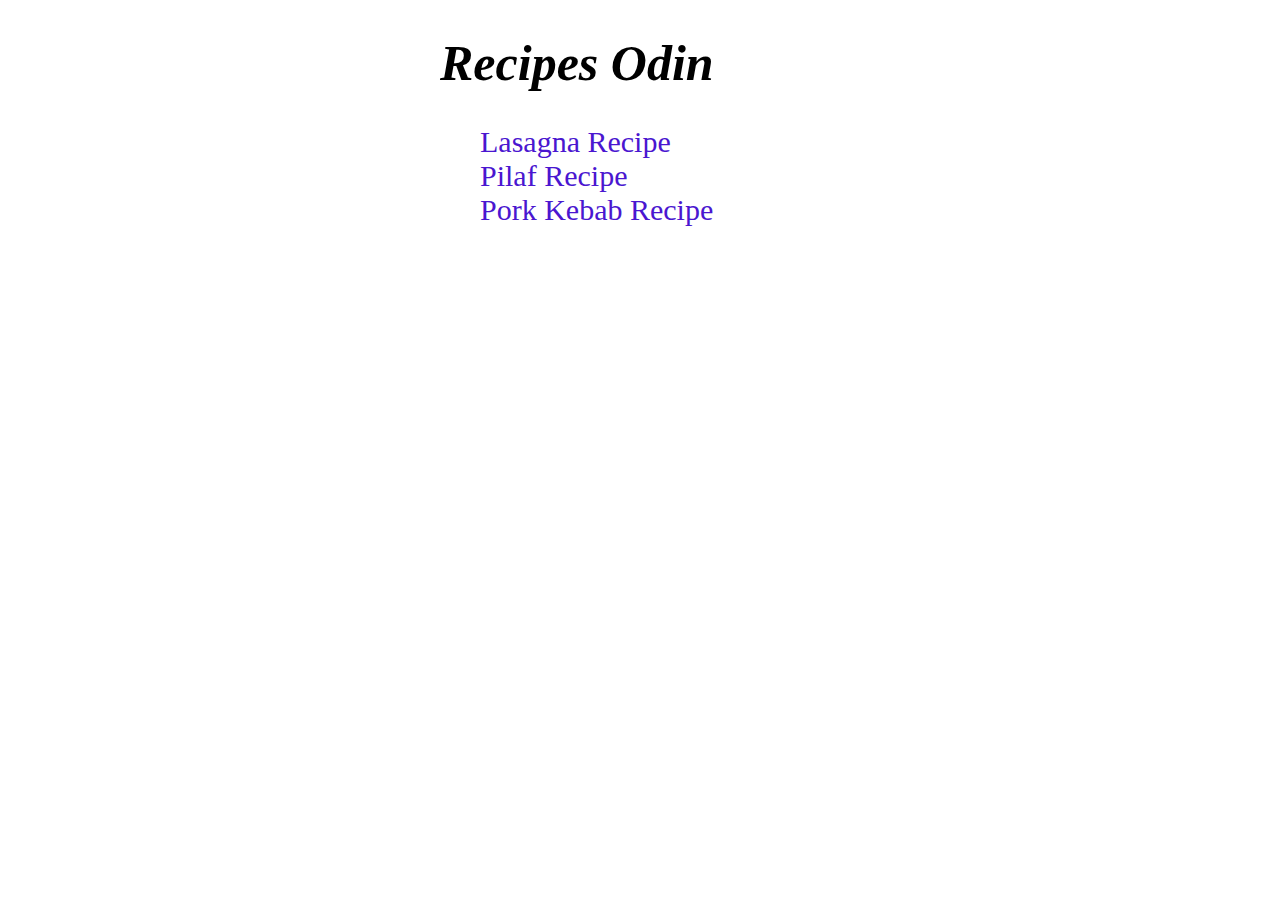
<file: index.html>
<!DOCTYPE html>
<html lang="en">
<head>
    <meta charset="UTF-8">
    <meta http-equiv="X-UA-Compatible" content="IE=edge">
    <meta name="viewport" content="width=device-width, initial-scale=1.0">
    <title>Recipes Odin</title>
    <link rel="stylesheet" href="styles.css">
</head>
<body>
    <h1>Recipes Odin</h1>
    <ul>
        <li><a href="./recipes/lasagna/lasagna.html">Lasagna Recipe</a></li>
        <li><a href="./recipes/pilaf/pilaf.html">Pilaf Recipe</a></li>
        <li><a href="./recipes//pork_kebab/pork_kebab.html">Pork Kebab Recipe</a></li>
    </ul>
    
</body>
</html>
</file>
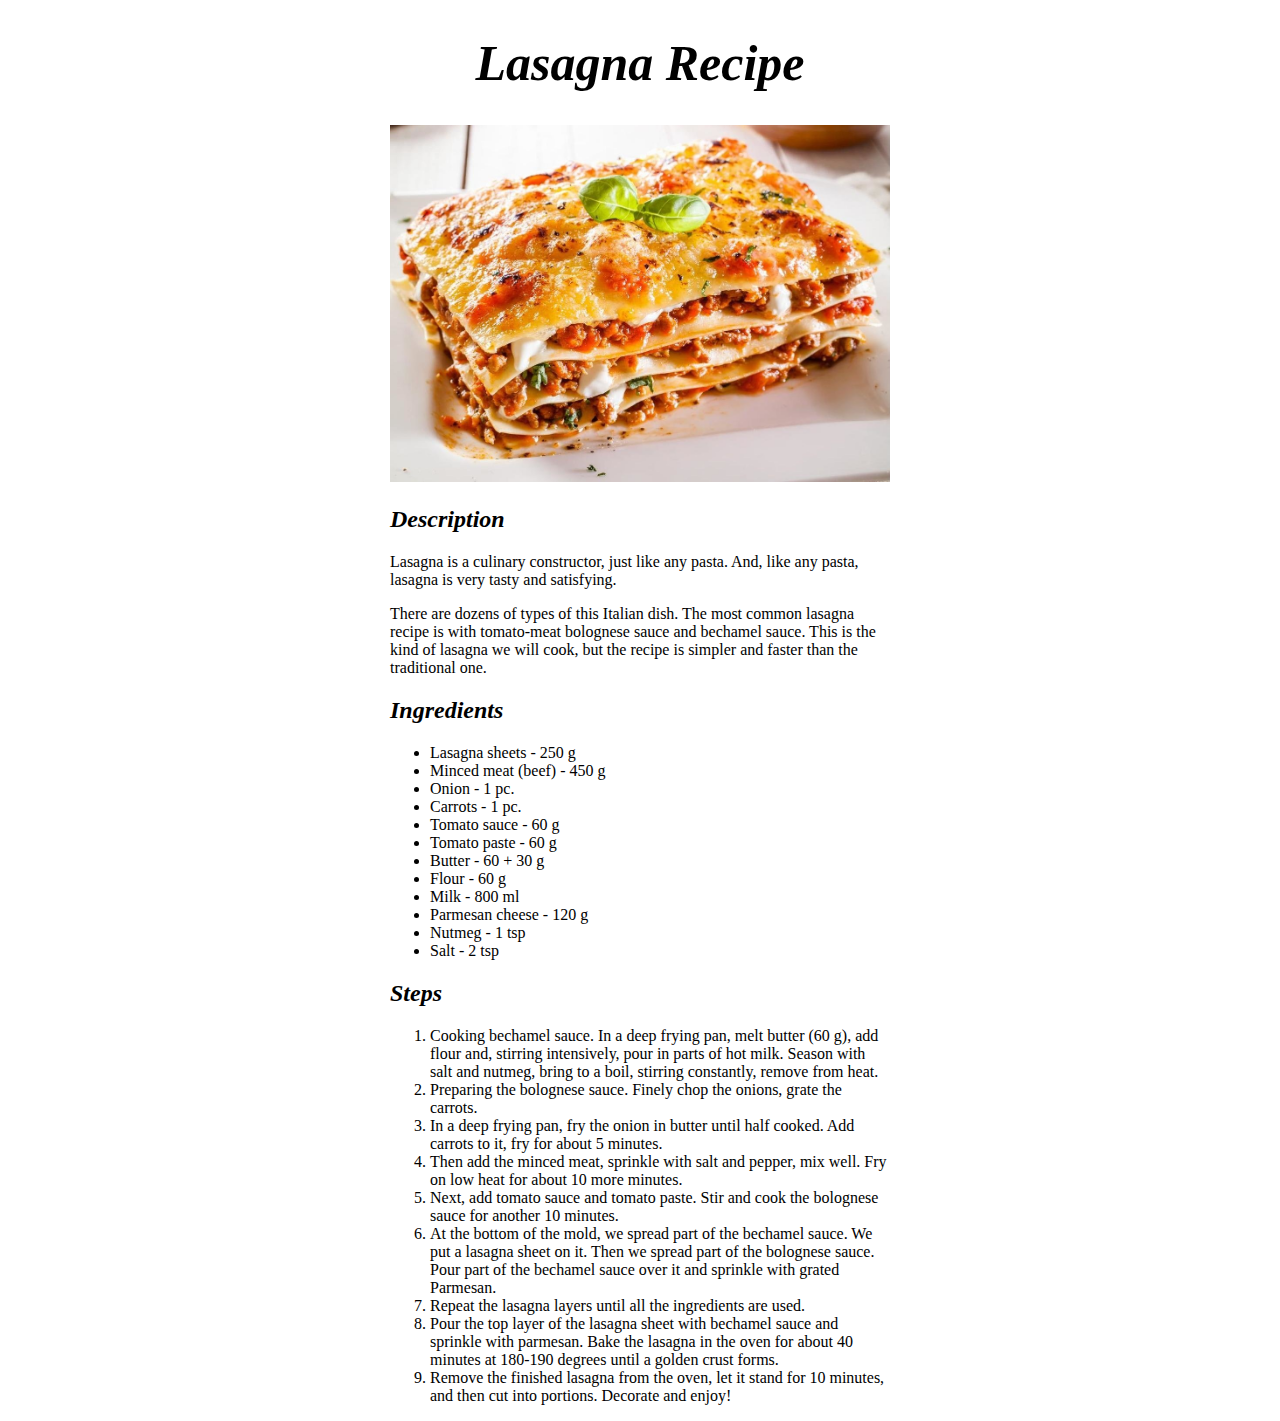
<file: recipes/lasagna.html>
<!DOCTYPE html>
<html lang="en">
<head>
    <meta charset="UTF-8">
    <meta http-equiv="X-UA-Compatible" content="IE=edge">
    <meta name="viewport" content="width=device-width, initial-scale=1.0">
    <title>Document</title>
    <link rel="stylesheet" href="lasagna.css">
</head>
<body>
    <h1>Lasagna Recipe</h1>
    <img src="../recipes/images/lasagna.jpg" alt="Lasagna">
    <h2>Description</h2>
    <p>Lasagna is a culinary constructor, just like any pasta. And, like any pasta, lasagna is very tasty and satisfying.</p>
    <p>There are dozens of types of this Italian dish. The most common lasagna recipe is with tomato-meat bolognese sauce and bechamel sauce. This is the kind of lasagna we will cook, but the recipe is simpler and faster than the traditional one.</p>
    <h2>Ingredients</h2>
    <ul>
        <li>Lasagna sheets - 250 g</li>
        <li>Minced meat (beef) - 450 g</li>
        <li>Onion - 1 pc.</li>
        <li>Carrots - 1 pc.</li>
        <li>Tomato sauce - 60 g</li>
        <li>Tomato paste - 60 g</li>
        <li>Butter - 60 + 30 g</li>
        <li>Flour - 60 g</li>
        <li>Milk - 800 ml</li>
        <li>Parmesan cheese - 120 g</li>
        <li>Nutmeg - 1 tsp</li>
        <li> Salt - 2 tsp</li>
    </ul>
    <h2>Steps</h2>
    <ol>
        <li>Cooking bechamel sauce. In a deep frying pan, melt butter (60 g), add flour and, stirring intensively, pour in parts of hot milk. Season with salt and nutmeg, bring to a boil, stirring constantly, remove from heat.</li>
        <li>Preparing the bolognese sauce. Finely chop the onions, grate the carrots.</li>
        <li>In a deep frying pan, fry the onion in butter until half cooked. Add carrots to it, fry for about 5 minutes.</li>
        <li>Then add the minced meat, sprinkle with salt and pepper, mix well. Fry on low heat for about 10 more minutes.</li>
        <li>Next, add tomato sauce and tomato paste. Stir and cook the bolognese sauce for another 10 minutes.</li>
        <li>At the bottom of the mold, we spread part of the bechamel sauce. We put a lasagna sheet on it. Then we spread part of the bolognese sauce. Pour part of the bechamel sauce over it and sprinkle with grated Parmesan.</li>
        <li>Repeat the lasagna layers until all the ingredients are used.</li>
        <li>Pour the top layer of the lasagna sheet with bechamel sauce and sprinkle with parmesan.
            Bake the lasagna in the oven for about 40 minutes at 180-190 degrees until a golden crust forms.</li>
        <li>Remove the finished lasagna from the oven, let it stand for 10 minutes, and then cut into portions. Decorate and enjoy!</li>
    </ol>
</body>
</html>
</file>
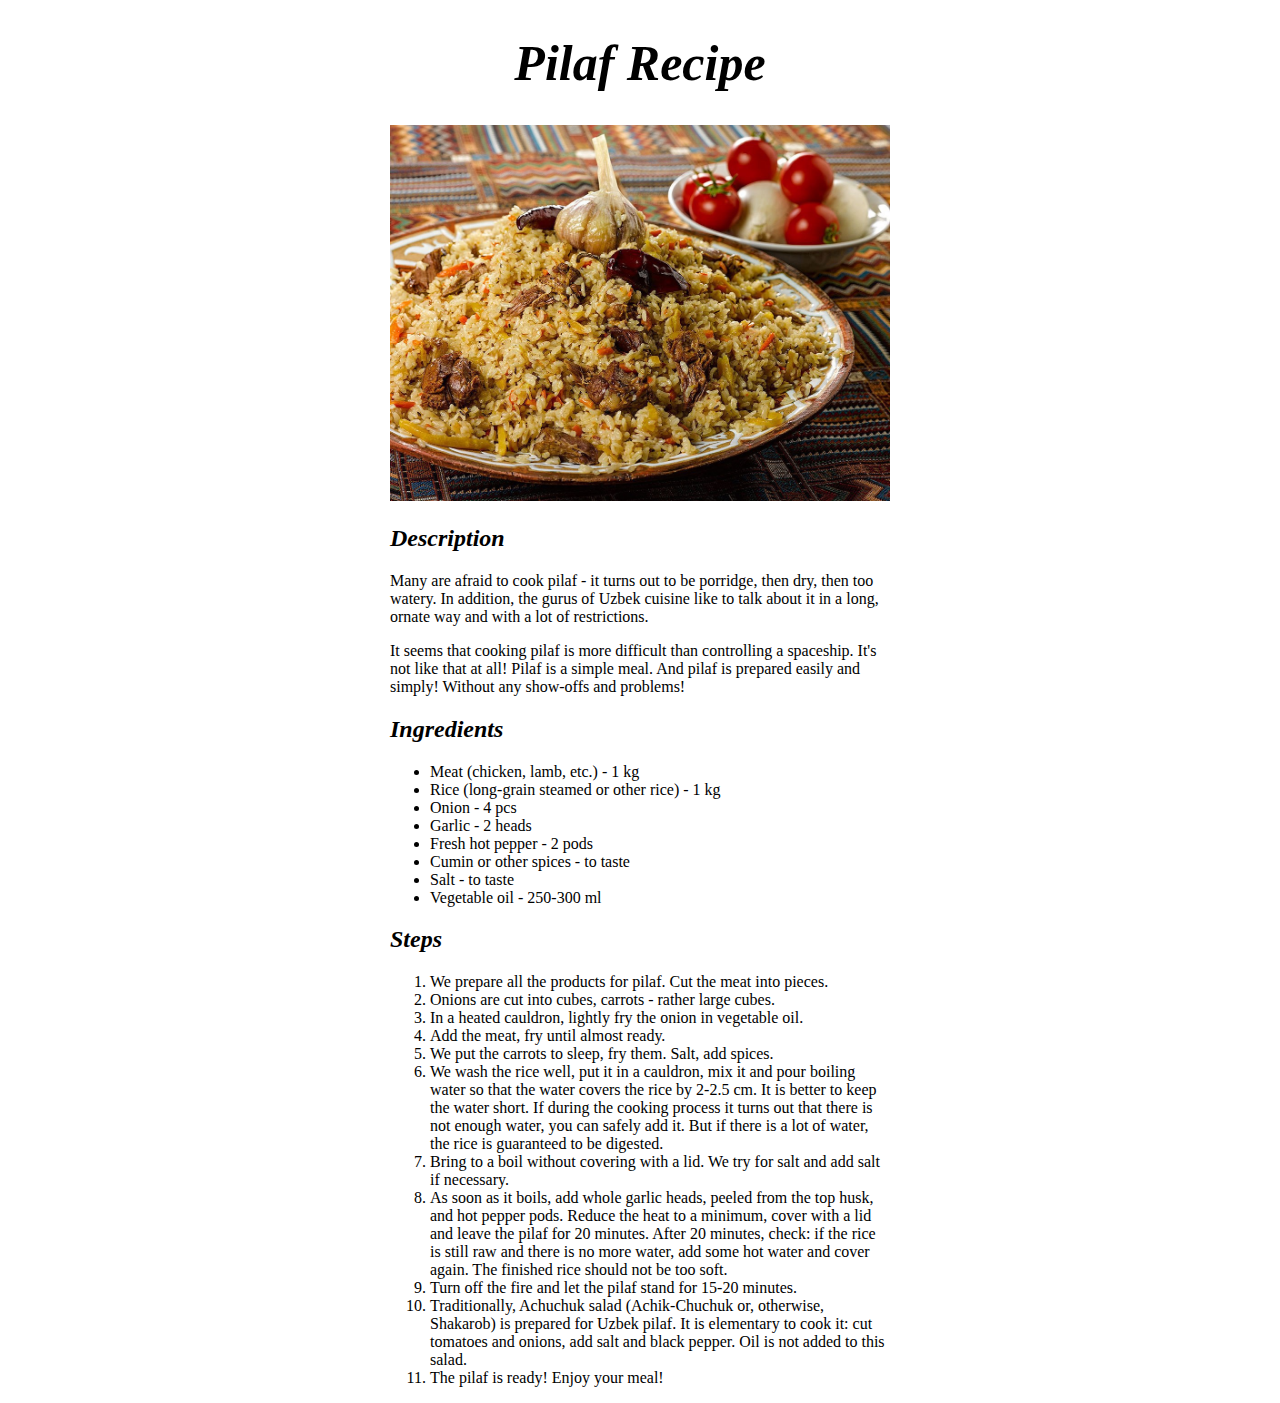
<file: recipes/pilaf.html>
<!DOCTYPE html>
<html lang="en">
<head>
    <meta charset="UTF-8">
    <meta http-equiv="X-UA-Compatible" content="IE=edge">
    <meta name="viewport" content="width=device-width, initial-scale=1.0">
    <title>Document</title>
    <link rel="stylesheet" href="pilaf.css">
</head>
<body>
    <h1>Pilaf Recipe</h1>
    <img src="./images/plov.jpg" alt="Pilaf">
    <h2>Description</h2>
    <p>Many are afraid to cook pilaf - it turns out to be porridge, then dry, then too watery. In addition, the gurus of Uzbek cuisine like to talk about it in a long, ornate way and with a lot of restrictions.</p>
    <p>It seems that cooking pilaf is more difficult than controlling a spaceship. It's not like that at all! Pilaf is a simple meal. And pilaf is prepared easily and simply! Without any show-offs and problems!</p>
    <h2>Ingredients</h2>
    <ul>
        <li>Meat (chicken, lamb, etc.) - 1 kg</li>
        <li>Rice (long-grain steamed or other rice) - 1 kg</li>
        <li>Onion - 4 pcs</li>
        <li>Garlic - 2 heads</li>
        <li>Fresh hot pepper - 2 pods</li>
        <li>Cumin or other spices - to taste</li>
        <li>Salt - to taste</li>
        <li>Vegetable oil - 250-300 ml</li>
    </ul>
    <h2>Steps</h2>
    <ol>
        <li>We prepare all the products for pilaf.
            Cut the meat into pieces.</li>
        <li>Onions are cut into cubes, carrots - rather large cubes.</li>
        <li>In a heated cauldron, lightly fry the onion in vegetable oil.</li> 
        <li>Add the meat, fry until almost ready.</li>   
        <li>We put the carrots to sleep, fry them. Salt, add spices.</li>
        <li>We wash the rice well, put it in a cauldron, mix it and pour boiling water so that the water covers the rice by 2-2.5 cm.
            It is better to keep the water short. If during the cooking process it turns out that there is not enough water, you can safely add it. But if there is a lot of water, the rice is guaranteed to be digested.</li>
        <li>Bring to a boil without covering with a lid. We try for salt and add salt if necessary.</li>
        <li>As soon as it boils, add whole garlic heads, peeled from the top husk, and hot pepper pods.
            Reduce the heat to a minimum, cover with a lid and leave the pilaf for 20 minutes.
            After 20 minutes, check: if the rice is still raw and there is no more water, add some hot water and cover again. The finished rice should not be too soft.</li>
        <li>Turn off the fire and let the pilaf stand for 15-20 minutes.</li>  
        <li>Traditionally, Achuchuk salad (Achik-Chuchuk or, otherwise, Shakarob) is prepared for Uzbek pilaf. It is elementary to cook it: cut tomatoes and onions, add salt and black pepper. Oil is not added to this salad.</li>  
        <li>The pilaf is ready! Enjoy your meal!</li>
    </ol>
</body>
</html>
</file>
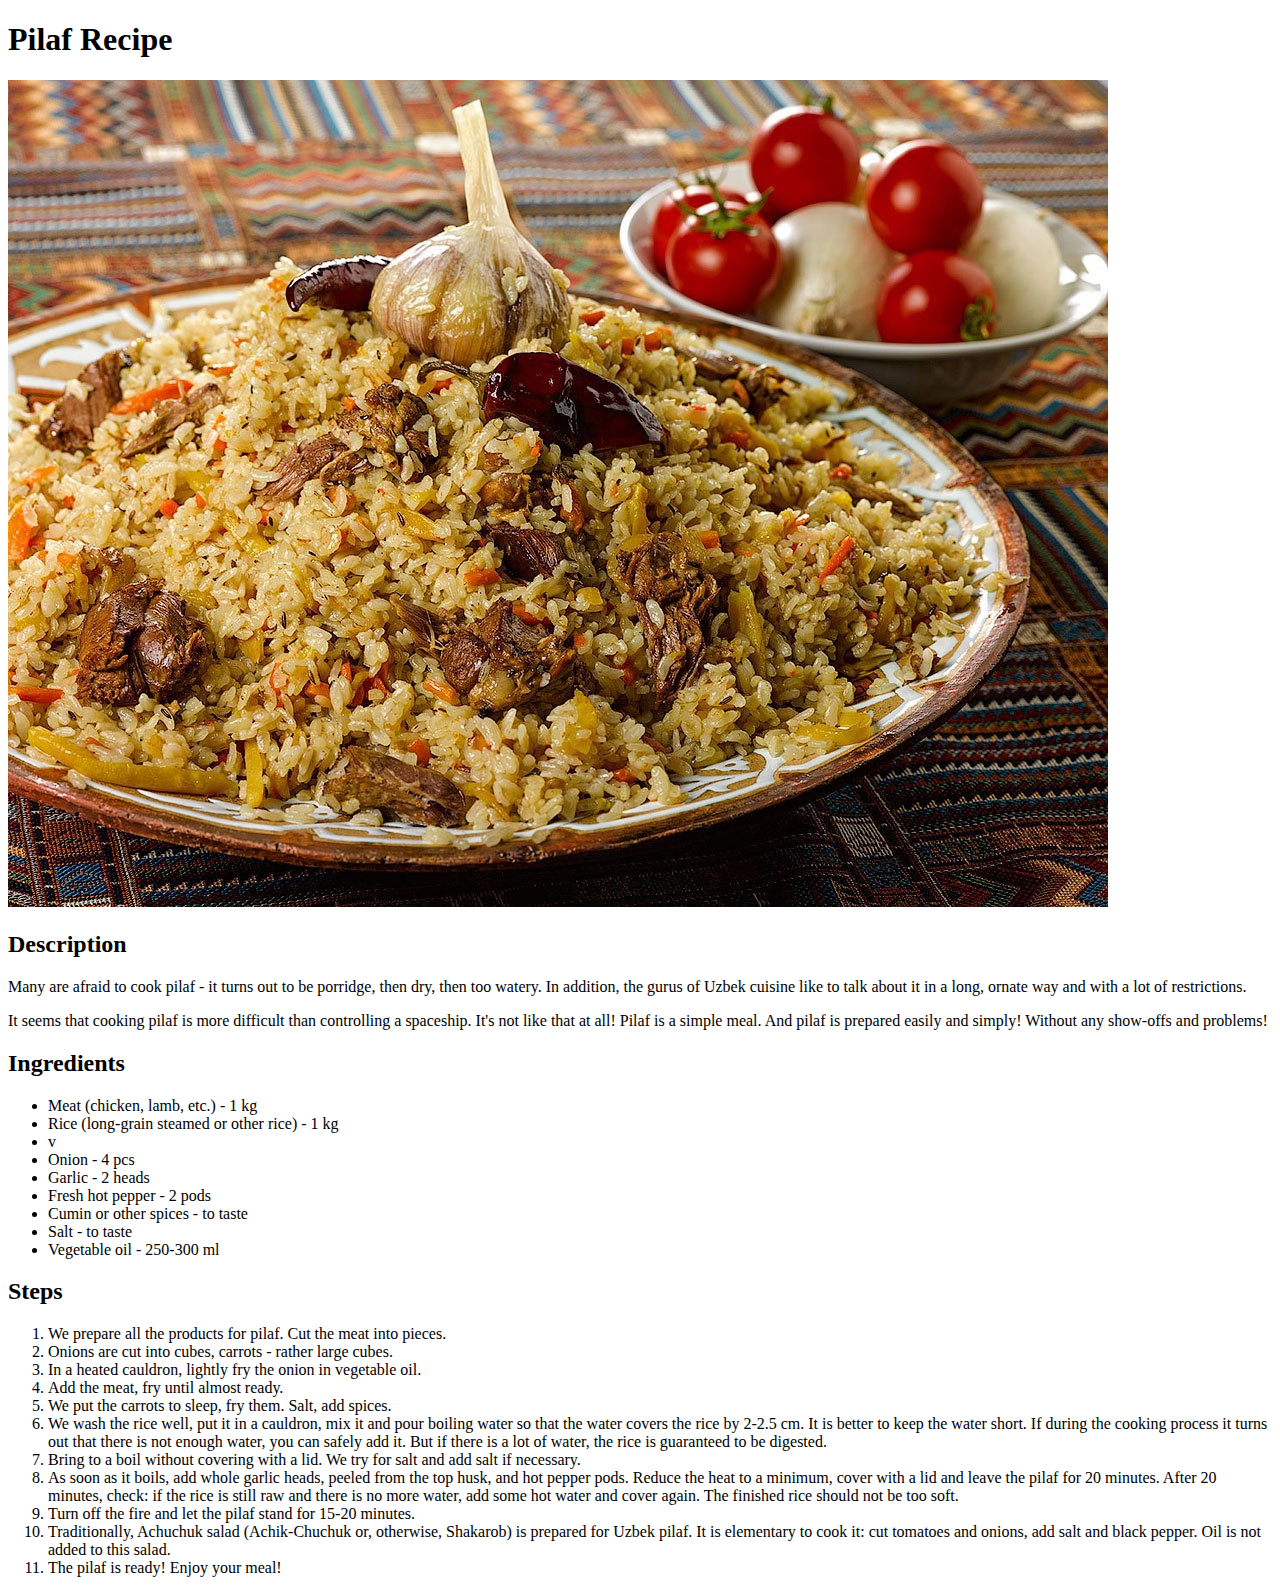
<file: recipes/plov.html>
<!DOCTYPE html>
<html lang="en">
<head>
    <meta charset="UTF-8">
    <meta http-equiv="X-UA-Compatible" content="IE=edge">
    <meta name="viewport" content="width=device-width, initial-scale=1.0">
    <title>Document</title>
</head>
<body>
    <h1>Pilaf Recipe</h1>
    <img src="./images/plov.jpg" alt="Pilaf">
    <h2>Description</h2>
    <p>Many are afraid to cook pilaf - it turns out to be porridge, then dry, then too watery. In addition, the gurus of Uzbek cuisine like to talk about it in a long, ornate way and with a lot of restrictions.</p>
    <p>It seems that cooking pilaf is more difficult than controlling a spaceship. It's not like that at all! Pilaf is a simple meal. And pilaf is prepared easily and simply! Without any show-offs and problems!</p>
    <h2>Ingredients</h2>
    <ul>
        <li>Meat (chicken, lamb, etc.) - 1 kg</li>
        <li>Rice (long-grain steamed or other rice) - 1 kg</li>
        <li>v</li>
        <li>Onion - 4 pcs</li>
        <li>Garlic - 2 heads</li>
        <li>Fresh hot pepper - 2 pods</li>
        <li>Cumin or other spices - to taste</li>
        <li>Salt - to taste</li>
        <li>Vegetable oil - 250-300 ml</li>
    </ul>
    <h2>Steps</h2>
    <ol>
        <li>We prepare all the products for pilaf.
            Cut the meat into pieces.</li>
        <li>Onions are cut into cubes, carrots - rather large cubes.</li>
        <li>In a heated cauldron, lightly fry the onion in vegetable oil.</li> 
        <li>Add the meat, fry until almost ready.</li>   
        <li>We put the carrots to sleep, fry them. Salt, add spices.</li>
        <li>We wash the rice well, put it in a cauldron, mix it and pour boiling water so that the water covers the rice by 2-2.5 cm.
            It is better to keep the water short. If during the cooking process it turns out that there is not enough water, you can safely add it. But if there is a lot of water, the rice is guaranteed to be digested.</li>
        <li>Bring to a boil without covering with a lid. We try for salt and add salt if necessary.</li>
        <li>As soon as it boils, add whole garlic heads, peeled from the top husk, and hot pepper pods.
            Reduce the heat to a minimum, cover with a lid and leave the pilaf for 20 minutes.
            After 20 minutes, check: if the rice is still raw and there is no more water, add some hot water and cover again. The finished rice should not be too soft.</li>
        <li>Turn off the fire and let the pilaf stand for 15-20 minutes.</li>  
        <li>Traditionally, Achuchuk salad (Achik-Chuchuk or, otherwise, Shakarob) is prepared for Uzbek pilaf. It is elementary to cook it: cut tomatoes and onions, add salt and black pepper. Oil is not added to this salad.</li>  
        <li>The pilaf is ready! Enjoy your meal!</li>
    </ol>
</body>
</html>
</file>
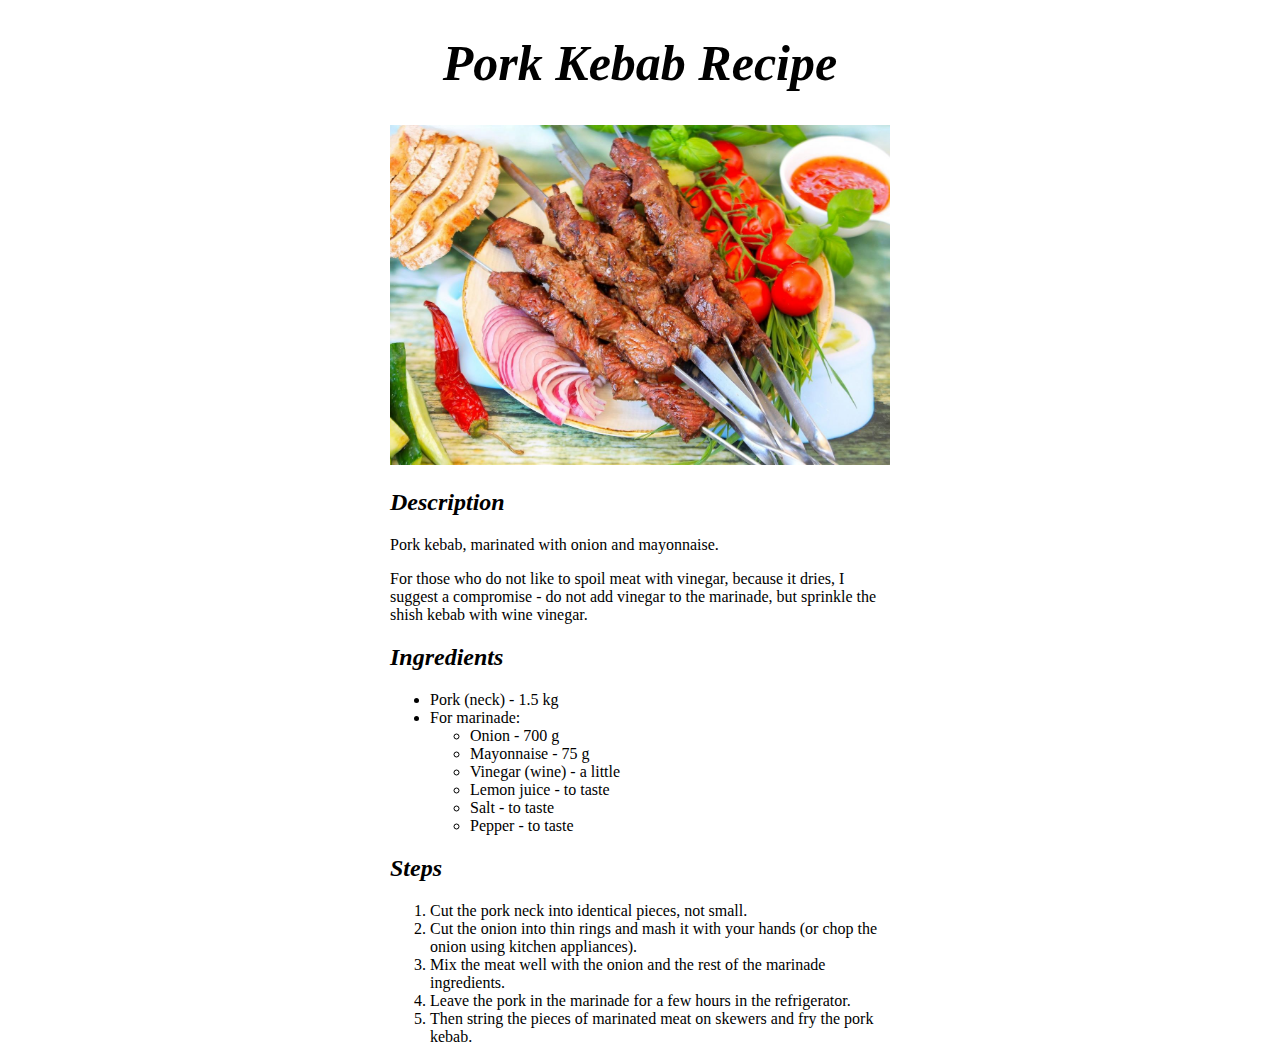
<file: recipes/pork_kebab.html>
<!DOCTYPE html>
<html lang="en">
<head>
    <meta charset="UTF-8">
    <meta http-equiv="X-UA-Compatible" content="IE=edge">
    <meta name="viewport" content="width=device-width, initial-scale=1.0">
    <title>Document</title>
    <link rel="stylesheet" href="pork_kebab.css">
</head>
<body>
    <h1>Pork Kebab Recipe</h1>
    <img src="./images/shashlik.jpg" alt="Barbecue">
    <h2>Description</h2>
    <p>Pork kebab, marinated with onion and mayonnaise.</p>
    <p>For those who do not like to spoil meat with vinegar, because it dries, I suggest a compromise - do not add vinegar to the marinade, but sprinkle the shish kebab with wine vinegar.</p>
    <h2>Ingredients</h2>
    <ul>
        <li>Pork (neck) - 1.5 kg</li>
        <li>For marinade:
            <ul>
                <li>Onion - 700 g</li>
                <li>Mayonnaise - 75 g</li>
                <li>Vinegar (wine) - a little</li>
                <li>Lemon juice - to taste</li>
                <li>Salt - to taste</li>
                <li>Pepper - to taste</li>
            </ul>
        </li>
    </ul>
    <h2>Steps</h2>
    <ol>
        <li>Cut the pork neck into identical pieces, not small.</li>
        <li>Cut the onion into thin rings and mash it with your hands (or chop the onion using kitchen appliances).
        </li>
        <li>Mix the meat well with the onion and the rest of the marinade ingredients.</li>
        <li> Leave the pork in the marinade for a few hours in the refrigerator.
        </li>
        <li>Then string the pieces of marinated meat on skewers and fry the pork kebab.</li>
    </ol>
</body>
</html>
</file>
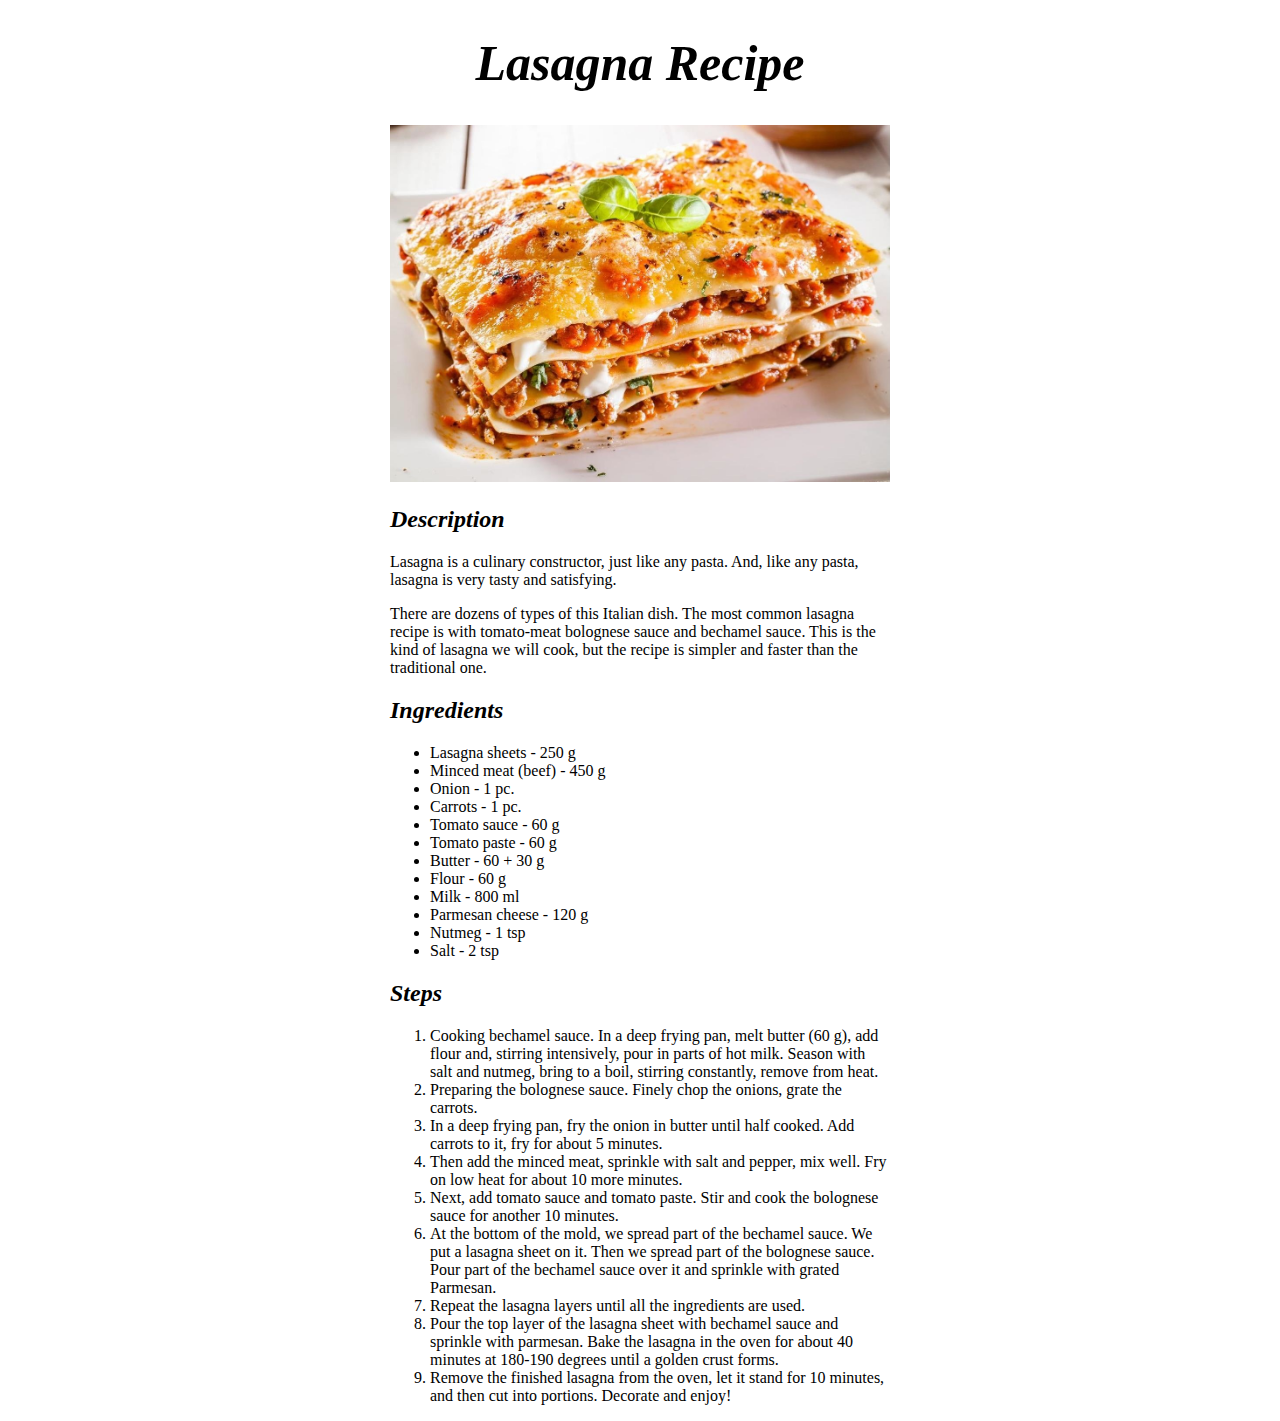
<file: recipes/lasagna/lasagna.html>
<!DOCTYPE html>
<html lang="en">
<head>
    <meta charset="UTF-8">
    <meta http-equiv="X-UA-Compatible" content="IE=edge">
    <meta name="viewport" content="width=device-width, initial-scale=1.0">
    <title>Document</title>
    <link rel="stylesheet" href="lasagna.css">
</head>
<body>
    <h1>Lasagna Recipe</h1>
    <img src="../images/lasagna.jpg" alt="Lasagna">
    <h2>Description</h2>
    <p>Lasagna is a culinary constructor, just like any pasta. And, like any pasta, lasagna is very tasty and satisfying.</p>
    <p>There are dozens of types of this Italian dish. The most common lasagna recipe is with tomato-meat bolognese sauce and bechamel sauce. This is the kind of lasagna we will cook, but the recipe is simpler and faster than the traditional one.</p>
    <h2>Ingredients</h2>
    <ul>
        <li>Lasagna sheets - 250 g</li>
        <li>Minced meat (beef) - 450 g</li>
        <li>Onion - 1 pc.</li>
        <li>Carrots - 1 pc.</li>
        <li>Tomato sauce - 60 g</li>
        <li>Tomato paste - 60 g</li>
        <li>Butter - 60 + 30 g</li>
        <li>Flour - 60 g</li>
        <li>Milk - 800 ml</li>
        <li>Parmesan cheese - 120 g</li>
        <li>Nutmeg - 1 tsp</li>
        <li> Salt - 2 tsp</li>
    </ul>
    <h2>Steps</h2>
    <ol>
        <li>Cooking bechamel sauce. In a deep frying pan, melt butter (60 g), add flour and, stirring intensively, pour in parts of hot milk. Season with salt and nutmeg, bring to a boil, stirring constantly, remove from heat.</li>
        <li>Preparing the bolognese sauce. Finely chop the onions, grate the carrots.</li>
        <li>In a deep frying pan, fry the onion in butter until half cooked. Add carrots to it, fry for about 5 minutes.</li>
        <li>Then add the minced meat, sprinkle with salt and pepper, mix well. Fry on low heat for about 10 more minutes.</li>
        <li>Next, add tomato sauce and tomato paste. Stir and cook the bolognese sauce for another 10 minutes.</li>
        <li>At the bottom of the mold, we spread part of the bechamel sauce. We put a lasagna sheet on it. Then we spread part of the bolognese sauce. Pour part of the bechamel sauce over it and sprinkle with grated Parmesan.</li>
        <li>Repeat the lasagna layers until all the ingredients are used.</li>
        <li>Pour the top layer of the lasagna sheet with bechamel sauce and sprinkle with parmesan.
            Bake the lasagna in the oven for about 40 minutes at 180-190 degrees until a golden crust forms.</li>
        <li>Remove the finished lasagna from the oven, let it stand for 10 minutes, and then cut into portions. Decorate and enjoy!</li>
    </ol>
</body>
</html>
</file>
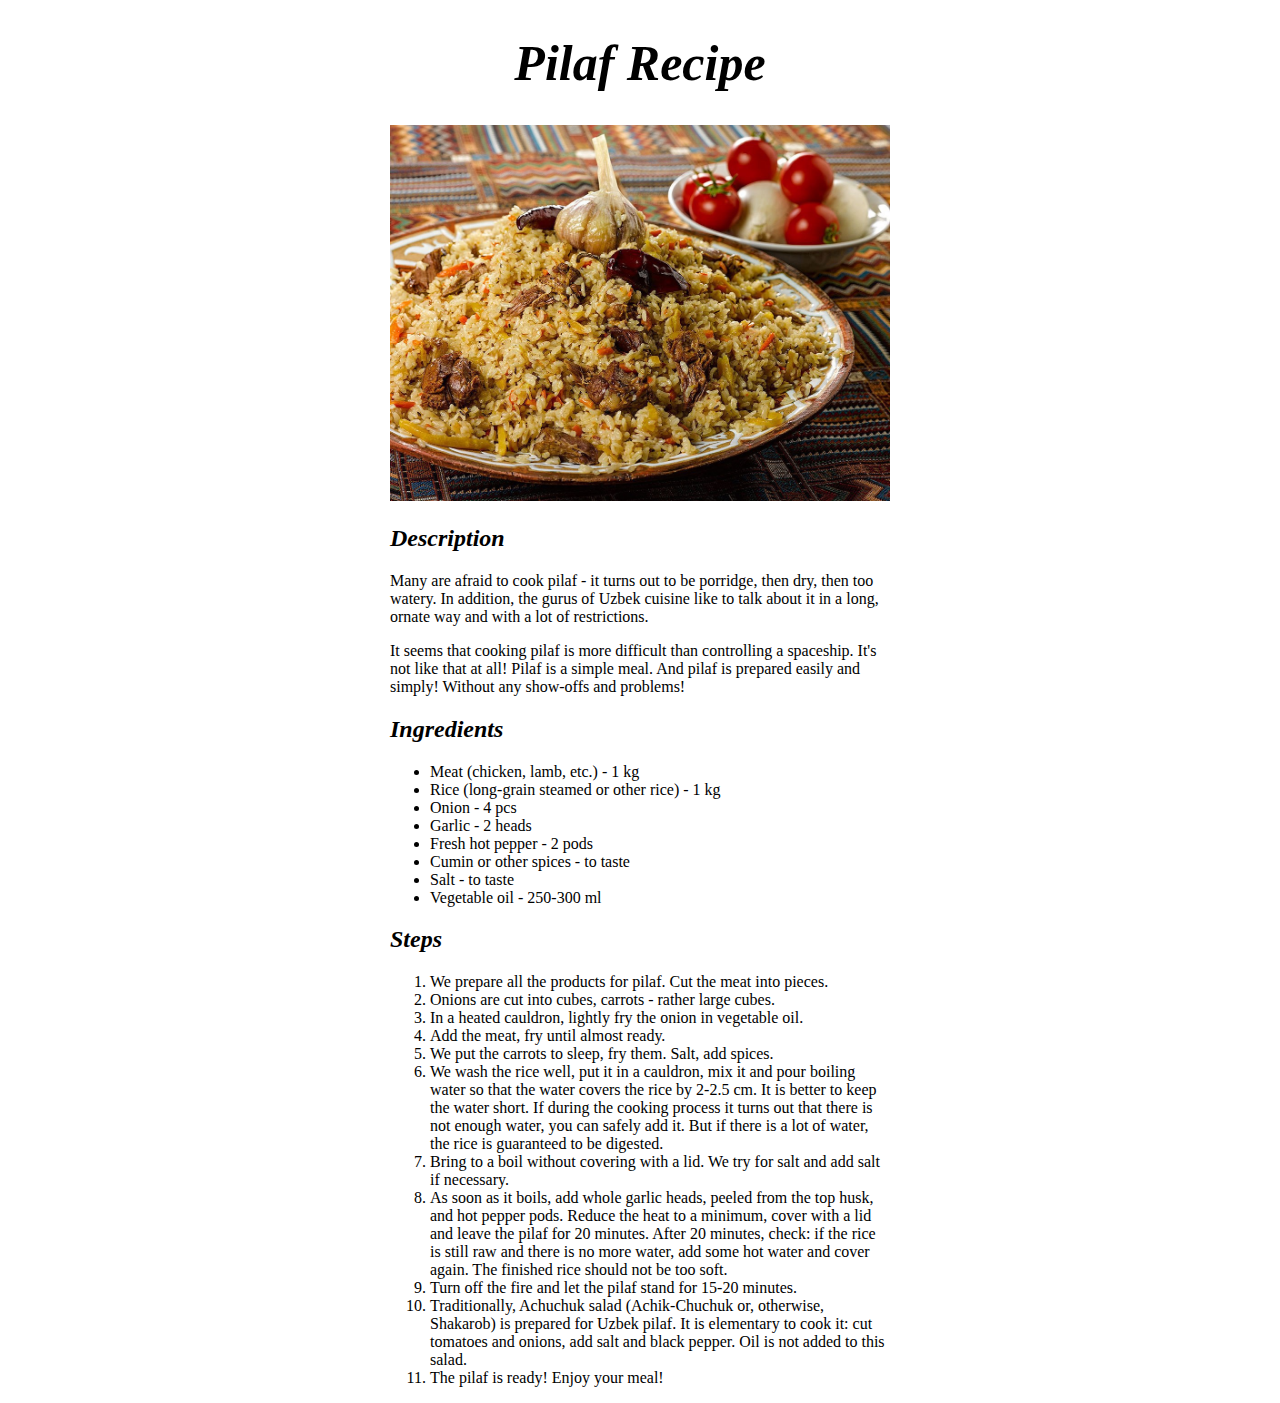
<file: recipes/pilaf/pilaf.html>
<!DOCTYPE html>
<html lang="en">
<head>
    <meta charset="UTF-8">
    <meta http-equiv="X-UA-Compatible" content="IE=edge">
    <meta name="viewport" content="width=device-width, initial-scale=1.0">
    <title>Document</title>
    <link rel="stylesheet" href="pilaf.css">
</head>
<body>
    <h1>Pilaf Recipe</h1>
    <img src="../images/plov.jpg" alt="Pilaf">
    <h2>Description</h2>
    <p>Many are afraid to cook pilaf - it turns out to be porridge, then dry, then too watery. In addition, the gurus of Uzbek cuisine like to talk about it in a long, ornate way and with a lot of restrictions.</p>
    <p>It seems that cooking pilaf is more difficult than controlling a spaceship. It's not like that at all! Pilaf is a simple meal. And pilaf is prepared easily and simply! Without any show-offs and problems!</p>
    <h2>Ingredients</h2>
    <ul>
        <li>Meat (chicken, lamb, etc.) - 1 kg</li>
        <li>Rice (long-grain steamed or other rice) - 1 kg</li>
        <li>Onion - 4 pcs</li>
        <li>Garlic - 2 heads</li>
        <li>Fresh hot pepper - 2 pods</li>
        <li>Cumin or other spices - to taste</li>
        <li>Salt - to taste</li>
        <li>Vegetable oil - 250-300 ml</li>
    </ul>
    <h2>Steps</h2>
    <ol>
        <li>We prepare all the products for pilaf.
            Cut the meat into pieces.</li>
        <li>Onions are cut into cubes, carrots - rather large cubes.</li>
        <li>In a heated cauldron, lightly fry the onion in vegetable oil.</li> 
        <li>Add the meat, fry until almost ready.</li>   
        <li>We put the carrots to sleep, fry them. Salt, add spices.</li>
        <li>We wash the rice well, put it in a cauldron, mix it and pour boiling water so that the water covers the rice by 2-2.5 cm.
            It is better to keep the water short. If during the cooking process it turns out that there is not enough water, you can safely add it. But if there is a lot of water, the rice is guaranteed to be digested.</li>
        <li>Bring to a boil without covering with a lid. We try for salt and add salt if necessary.</li>
        <li>As soon as it boils, add whole garlic heads, peeled from the top husk, and hot pepper pods.
            Reduce the heat to a minimum, cover with a lid and leave the pilaf for 20 minutes.
            After 20 minutes, check: if the rice is still raw and there is no more water, add some hot water and cover again. The finished rice should not be too soft.</li>
        <li>Turn off the fire and let the pilaf stand for 15-20 minutes.</li>  
        <li>Traditionally, Achuchuk salad (Achik-Chuchuk or, otherwise, Shakarob) is prepared for Uzbek pilaf. It is elementary to cook it: cut tomatoes and onions, add salt and black pepper. Oil is not added to this salad.</li>  
        <li>The pilaf is ready! Enjoy your meal!</li>
    </ol>
</body>
</html>
</file>
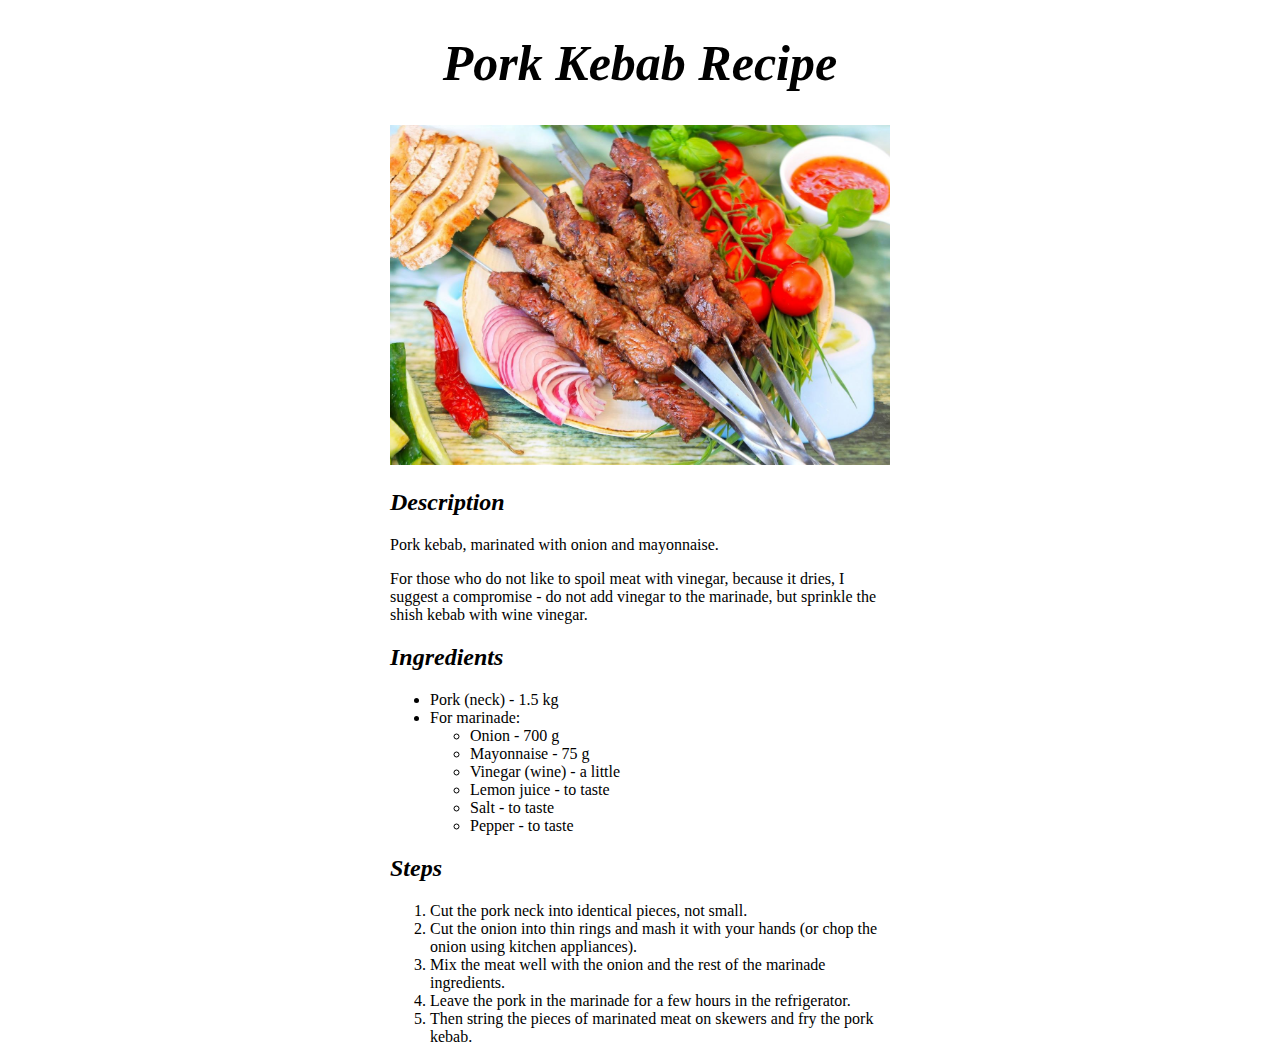
<file: recipes/pork_kebab/pork_kebab.html>
<!DOCTYPE html>
<html lang="en">
<head>
    <meta charset="UTF-8">
    <meta http-equiv="X-UA-Compatible" content="IE=edge">
    <meta name="viewport" content="width=device-width, initial-scale=1.0">
    <title>Document</title>
    <link rel="stylesheet" href="pork_kebab.css">
</head>
<body>
    <h1>Pork Kebab Recipe</h1>
    <img src="../images/shashlik.jpg" alt="Barbecue">
    <h2>Description</h2>
    <p>Pork kebab, marinated with onion and mayonnaise.</p>
    <p>For those who do not like to spoil meat with vinegar, because it dries, I suggest a compromise - do not add vinegar to the marinade, but sprinkle the shish kebab with wine vinegar.</p>
    <h2>Ingredients</h2>
    <ul>
        <li>Pork (neck) - 1.5 kg</li>
        <li>For marinade:
            <ul>
                <li>Onion - 700 g</li>
                <li>Mayonnaise - 75 g</li>
                <li>Vinegar (wine) - a little</li>
                <li>Lemon juice - to taste</li>
                <li>Salt - to taste</li>
                <li>Pepper - to taste</li>
            </ul>
        </li>
    </ul>
    <h2>Steps</h2>
    <ol>
        <li>Cut the pork neck into identical pieces, not small.</li>
        <li>Cut the onion into thin rings and mash it with your hands (or chop the onion using kitchen appliances).
        </li>
        <li>Mix the meat well with the onion and the rest of the marinade ingredients.</li>
        <li> Leave the pork in the marinade for a few hours in the refrigerator.
        </li>
        <li>Then string the pieces of marinated meat on skewers and fry the pork kebab.</li>
    </ol>
</body>
</html>
</file>
<file: styles.css>
body{
    width: 400px;
    height: auto;
    margin: 0 auto;
    padding: 0;
}
ul, li{
    list-style-type: none;
}
a{
    text-decoration: none;
    color: rgb(74, 22, 208);
    font-size: 30px;
}
h1{
    font-size: 50px;
    font-weight: 900;
    font-family:Georgia, 'Times New Roman', Times, serif ;
    font-style: italic;
}
</file>
<file: recipes/lasagna.css>
body{
    width: 500px;
    height: auto;
    margin: 0 auto;
    padding: 0;
}
h1{
    font-size: 50px;
    text-align: center;
}
h1, h2{
    font-family: Georgia, 'Times New Roman', Times, serif;
    font-style: italic;
    font-weight: 900;
}
img{
    width: 500px;
    height: auto;
}
</file>
<file: recipes/pilaf.css>
body{
    width: 500px;
    height: auto;
    margin: 0 auto;
    padding: 0;
}
h1{
    font-size: 50px;
    text-align: center;
}
h1, h2{
    font-family: Georgia, 'Times New Roman', Times, serif;
    font-style: italic;
    font-weight: 900;
}
img{
    width: 500px;
    height: auto;
}
</file>
<file: recipes/pork_kebab.css>
body{
    width: 500px;
    height: auto;
    margin: 0 auto;
    padding: 0;
}
h1{
    font-size: 50px;
    text-align: center;
}
h1, h2{
    font-family: Georgia, 'Times New Roman', Times, serif;
    font-style: italic;
    font-weight: 900;
}
img{
    width: 500px;
    height: auto;
}
</file>
<file: recipes/lasagna/lasagna.css>
body{
    width: 500px;
    height: auto;
    margin: 0 auto;
    padding: 0;
}
h1{
    font-size: 50px;
    text-align: center;
}
h1, h2{
    font-family: Georgia, 'Times New Roman', Times, serif;
    font-style: italic;
    font-weight: 900;
}
img{
    width: 500px;
    height: auto;
}
</file>
<file: recipes/pilaf/pilaf.css>
body{
    width: 500px;
    height: auto;
    margin: 0 auto;
    padding: 0;
}
h1{
    font-size: 50px;
    text-align: center;
}
h1, h2{
    font-family: Georgia, 'Times New Roman', Times, serif;
    font-style: italic;
    font-weight: 900;
}
img{
    width: 500px;
    height: auto;
}
</file>
<file: recipes/pork_kebab/pork_kebab.css>
body{
    width: 500px;
    height: auto;
    margin: 0 auto;
    padding: 0;
}
h1{
    font-size: 50px;
    text-align: center;
}
h1, h2{
    font-family: Georgia, 'Times New Roman', Times, serif;
    font-style: italic;
    font-weight: 900;
}
img{
    width: 500px;
    height: auto;
}
</file>
